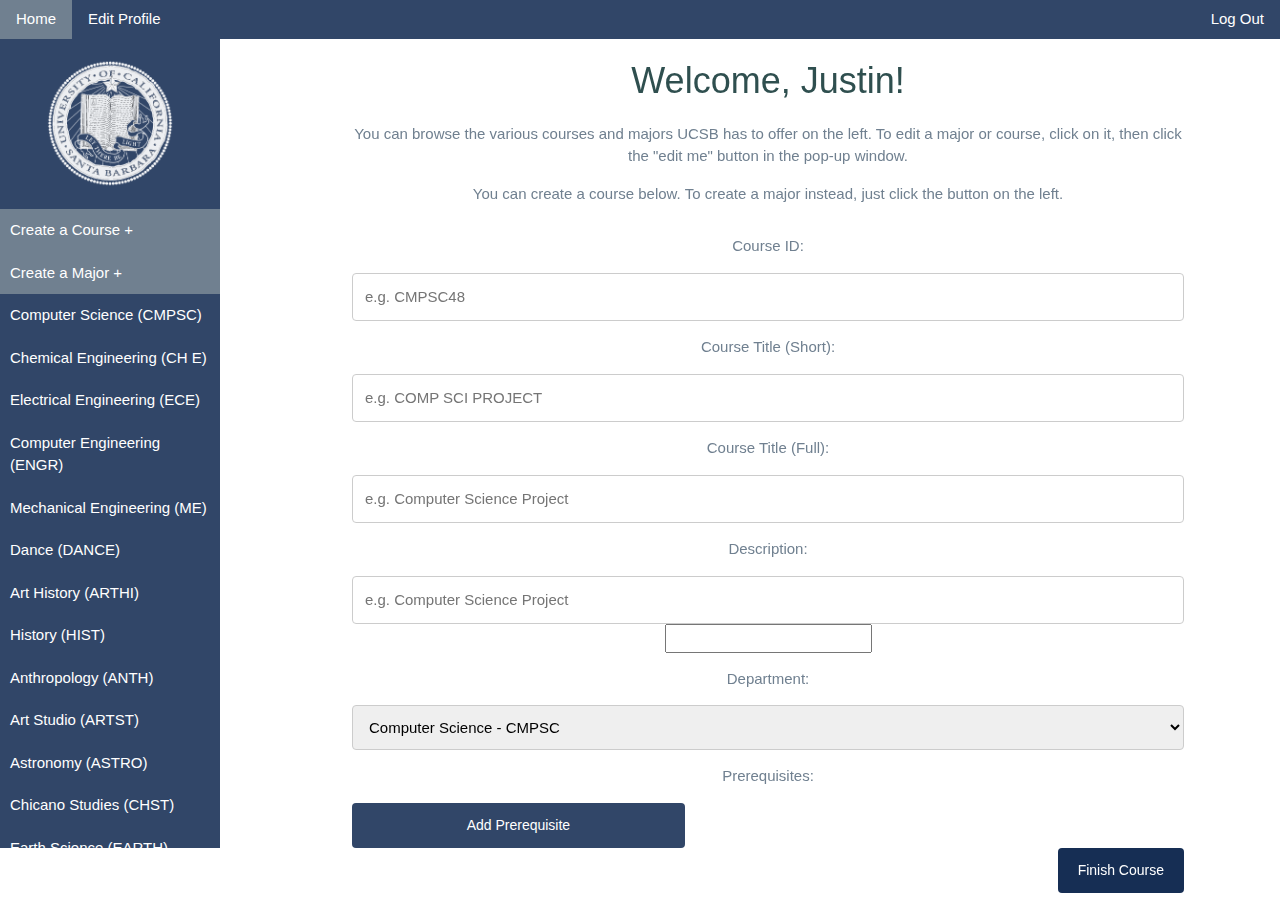
<file: src/main/webapp/Admin.html>
<!DOCTYPE html>
<html lang="en">
<head>
    <title>Mapache - Home</title>
    <meta name="viewport" content="width=device-width, initial-scale=1">
    <link rel="stylesheet" href="https://www.w3schools.com/w3css/4/w3.css">
    <link rel="stylesheet" href="fancy-font.css">
    <link rel="stylesheet" type="text/css" href="modal.css"/>
    <script src="//ajax.googleapis.com/ajax/libs/jquery/3.2.1/jquery.min.js"></script>
    <script type="text/javascript" src="Admin.js"></script>
    <style>
        select{
            display: inline;

        }

        .editme {
            background-color: #314668;
            font-size: 14px;
            color: white;
            padding: 12px 20px;
            border: none;
            border-radius: 4px;
            cursor: pointer;
            float: left;
        }

        .editme:hover {
            background-color: slategray;
            color: white;
        }

        .verify{
            color:white;
            background-color: #314668;
        }

        .verify:hover{
            background-color: slategray;
        }

        ul {
            list-style-type: none;
            margin: 0;
            padding: 0;
            overflow: hidden;
            background-color: #314668;
        }

        li {
            float: left;
        }

        li a {
            display: block;
            color: white;
            text-align: center;
            padding: 8px 16px;
            text-decoration: none;
        }

        li a:hover {
            background-color: slategray;
        }

        .w3-button{
            font-size: 12px;
            float: left;
            width: 100%
        }

        .accordion, .nullaccordion {
            background-color: #314668;
            color: white;
            cursor: pointer;
            padding: 10px;
            width: 100%;
            border: 6px white;
            text-align: left;
            outline: 6px white;
            font-size: 15px;
            transition: 0.4s;
            float: left;
        }

        .active, .accordion:hover, .nullaccordion:hover {
            background-color: slategray;
        }

        .panel {
            display: none;
            background-color: white;
            overflow: hidden;
            float: left;
        }

        .panel2 {
            width: 25%;
            height: 100%;
            float: left;
            padding-right: 100px;
            flex: 1;
        }

        .imgpanel{
            padding: 18px;
            background-color: #314668;
        }

        /* answers */
        .inf{
            color: black;
            margin: 2px;
        }

        /* headers */
        .inf2{
            margin: 2px;
        }

        img {
            height: 70%;
            width: 70%;
            text-align: left;
        }

        .panel3 {
            height: 71vh;
            flex: 1;
            overflow-y:scroll;
        }

        button {
            width: 40%;
            background-color: #dddddd;
            color: slategray;
            padding: 2px;
            border: none;
            cursor: pointer;
            transition: 0.4s;
        }
        button:hover, .bar2:hover{
            background-color: slategray;
            color: white;
        }

        h1{
            color: darkslategray;
        }

        p{
            color: slategray;
        }

        .bar2{
            background-color:white;
            color: slategray;
        }

        .grid{
            margin: auto;
            width: 70%;
            padding: 0px 16px;
            float: left;
        }

        .w3-row-padding{
            padding:18px 18px;
            /*background-color: gainsboro;*/
        }

    </style>
</head>
<body>

<ul>
    <li><a class="active" href="#home">Home</a></li>
    <li><a href="#editprofile">Edit Profile</a></li>
    <li style="float:right" onclick="LogOut()"><a href="#logout">Log Out</a></li>
</ul>

<div class="panel2" align="center">
    <div class="imgpanel">
        <img src="resources/logo.png">
    </div>
    <div id="courses" class="panel3" align="center">
        <button class="nullaccordion" style="background-color:slategray" onclick="displayCourseMenu()">Create a Course +</button>
        <button class="nullaccordion" style="background-color:slategray" onclick="displayMajorMenu()">Create a Major +</button>
        <button class="accordion">Computer Science (CMPSC)</button>
        <div class="panel">
            <button onclick="ViewCourse('CMPSC16')" class="w3-button w3-block w3-left-align">CMPSC16 - PROBLEM SOLVING I</button>
            <button onclick="ViewCourse('CMPSC24')" class="w3-button w3-block w3-left-align">CMPSC24 - PROBLEM SOLVING II</button>
            <button onclick="ViewCourse('CMPSC32')" class="w3-button w3-block w3-left-align">CMPSC32 - OBJ ORIENT DESIGN</button>
            <button onclick="ViewCourse('CMPSC40')" class="w3-button w3-block w3-left-align">CMPSC40 - FOUNDATION COMP SCI</button>
            <button onclick="ViewCourse('CMPSC48')" class="w3-button w3-block w3-left-align">CMPSC48 - COMP SCI PROJECT</button>
            <button onclick="ViewCourse('CMPSC56')" class="w3-button w3-block w3-left-align">CMPSC56 - ADV APP PROGRAM</button>
            <button onclick="ViewCourse('CMPSC64')" class="w3-button w3-block w3-left-align">CMPSC64 - COMP ORGANIZATION</button>
        </div>

        <button class="accordion">Chemical Engineering (CH E)</button>
        <div class="panel">
            <button class="w3-button w3-block w3-left-align">CMPSC16</button>
            <button class="w3-button w3-block w3-left-align">CMPSC24</button>
            <button class="w3-button w3-block w3-left-align">CMPSC32</button>
            <button class="w3-button w3-block w3-left-align">CMPSC40</button>
            <button class="w3-button w3-block w3-left-align">CMPSC48</button>
            <button class="w3-button w3-block w3-left-align">CMPSC56</button>
            <button class="w3-button w3-block w3-left-align">CMPSC64</button>
        </div>

        <button class="accordion">Electrical Engineering (ECE)</button>
        <div class="panel">
            <button class="w3-button w3-block w3-left-align">CMPSC16</button>
            <button class="w3-button w3-block w3-left-align">CMPSC24</button>
            <button class="w3-button w3-block w3-left-align">CMPSC32</button>
            <button class="w3-button w3-block w3-left-align">CMPSC40</button>
            <button class="w3-button w3-block w3-left-align">CMPSC48</button>
            <button class="w3-button w3-block w3-left-align">CMPSC56</button>
            <button class="w3-button w3-block w3-left-align">CMPSC64</button>
        </div>

        <button class="accordion">Computer Engineering (ENGR)</button>
        <div class="panel">
            <button class="w3-button w3-block w3-left-align">CMPSC16</button>
            <button class="w3-button w3-block w3-left-align">CMPSC24</button>
            <button class="w3-button w3-block w3-left-align">CMPSC32</button>
            <button class="w3-button w3-block w3-left-align">CMPSC40</button>
            <button class="w3-button w3-block w3-left-align">CMPSC48</button>
            <button class="w3-button w3-block w3-left-align">CMPSC56</button>
            <button class="w3-button w3-block w3-left-align">CMPSC64</button>
        </div>

        <button class="accordion">Mechanical Engineering (ME)</button>
        <div class="panel">
            <button class="w3-button w3-block w3-left-align">CMPSC16</button>
            <button class="w3-button w3-block w3-left-align">CMPSC24</button>
            <button class="w3-button w3-block w3-left-align">CMPSC32</button>
            <button class="w3-button w3-block w3-left-align">CMPSC40</button>
            <button class="w3-button w3-block w3-left-align">CMPSC48</button>
            <button class="w3-button w3-block w3-left-align">CMPSC56</button>
            <button class="w3-button w3-block w3-left-align">CMPSC64</button>
        </div>

        <button class="accordion">Dance (DANCE)</button>
        <div class="panel">
            <button class="w3-button w3-block w3-left-align">CMPSC16</button>
            <button class="w3-button w3-block w3-left-align">CMPSC24</button>
            <button class="w3-button w3-block w3-left-align">CMPSC32</button>
            <button class="w3-button w3-block w3-left-align">CMPSC40</button>
            <button class="w3-button w3-block w3-left-align">CMPSC48</button>
            <button class="w3-button w3-block w3-left-align">CMPSC56</button>
            <button class="w3-button w3-block w3-left-align">CMPSC64</button>
        </div>

        <button class="accordion">Art History (ARTHI)</button>
        <div class="panel">
            <button class="w3-button w3-block w3-left-align">CMPSC16</button>
            <button class="w3-button w3-block w3-left-align">CMPSC24</button>
            <button class="w3-button w3-block w3-left-align">CMPSC32</button>
            <button class="w3-button w3-block w3-left-align">CMPSC40</button>
            <button class="w3-button w3-block w3-left-align">CMPSC48</button>
            <button class="w3-button w3-block w3-left-align">CMPSC56</button>
            <button class="w3-button w3-block w3-left-align">CMPSC64</button>
        </div>

        <button class="accordion">History (HIST)</button>
        <div class="panel">
            <button class="w3-button w3-block w3-left-align">CMPSC16</button>
            <button class="w3-button w3-block w3-left-align">CMPSC24</button>
            <button class="w3-button w3-block w3-left-align">CMPSC32</button>
            <button class="w3-button w3-block w3-left-align">CMPSC40</button>
            <button class="w3-button w3-block w3-left-align">CMPSC48</button>
            <button class="w3-button w3-block w3-left-align">CMPSC56</button>
            <button class="w3-button w3-block w3-left-align">CMPSC64</button>
        </div>

        <button class="accordion">Anthropology (ANTH)</button>
        <div class="panel">
            <button class="w3-button w3-block w3-left-align">CMPSC16</button>
            <button class="w3-button w3-block w3-left-align">CMPSC24</button>
            <button class="w3-button w3-block w3-left-align">CMPSC32</button>
            <button class="w3-button w3-block w3-left-align">CMPSC40</button>
            <button class="w3-button w3-block w3-left-align">CMPSC48</button>
            <button class="w3-button w3-block w3-left-align">CMPSC56</button>
            <button class="w3-button w3-block w3-left-align">CMPSC64</button>
        </div>

        <button class="accordion">Art Studio (ARTST)</button>
        <div class="panel">
            <button class="w3-button w3-block w3-left-align">CMPSC16</button>
            <button class="w3-button w3-block w3-left-align">CMPSC24</button>
            <button class="w3-button w3-block w3-left-align">CMPSC32</button>
            <button class="w3-button w3-block w3-left-align">CMPSC40</button>
            <button class="w3-button w3-block w3-left-align">CMPSC48</button>
            <button class="w3-button w3-block w3-left-align">CMPSC56</button>
            <button class="w3-button w3-block w3-left-align">CMPSC64</button>
        </div>

        <button class="accordion">Astronomy (ASTRO)</button>
        <div class="panel">
            <button class="w3-button w3-block w3-left-align">CMPSC16</button>
            <button class="w3-button w3-block w3-left-align">CMPSC24</button>
            <button class="w3-button w3-block w3-left-align">CMPSC32</button>
            <button class="w3-button w3-block w3-left-align">CMPSC40</button>
            <button class="w3-button w3-block w3-left-align">CMPSC48</button>
            <button class="w3-button w3-block w3-left-align">CMPSC56</button>
            <button class="w3-button w3-block w3-left-align">CMPSC64</button>
        </div>

        <button class="accordion">Chicano Studies (CHST)</button>
        <div class="panel">
            <button class="w3-button w3-block w3-left-align">CMPSC16</button>
            <button class="w3-button w3-block w3-left-align">CMPSC24</button>
            <button class="w3-button w3-block w3-left-align">CMPSC32</button>
            <button class="w3-button w3-block w3-left-align">CMPSC40</button>
            <button class="w3-button w3-block w3-left-align">CMPSC48</button>
            <button class="w3-button w3-block w3-left-align">CMPSC56</button>
            <button class="w3-button w3-block w3-left-align">CMPSC64</button>
        </div>

        <button class="accordion">Earth Science (EARTH)</button>
        <div class="panel">
            <button class="w3-button w3-block w3-left-align">CMPSC16</button>
            <button class="w3-button w3-block w3-left-align">CMPSC24</button>
            <button class="w3-button w3-block w3-left-align">CMPSC32</button>
            <button class="w3-button w3-block w3-left-align">CMPSC40</button>
            <button class="w3-button w3-block w3-left-align">CMPSC48</button>
            <button class="w3-button w3-block w3-left-align">CMPSC56</button>
            <button class="w3-button w3-block w3-left-align">CMPSC64</button>
        </div>

        <button class="accordion">Economics (ECON)</button>
        <div class="panel">
            <button class="w3-button w3-block w3-left-align">CMPSC16</button>
            <button class="w3-button w3-block w3-left-align">CMPSC24</button>
            <button class="w3-button w3-block w3-left-align">CMPSC32</button>
            <button class="w3-button w3-block w3-left-align">CMPSC40</button>
            <button class="w3-button w3-block w3-left-align">CMPSC48</button>
            <button class="w3-button w3-block w3-left-align">CMPSC56</button>
            <button class="w3-button w3-block w3-left-align">CMPSC64</button>
        </div>

        <button class="accordion">Bird Studies (BRST)</button>
        <div class="panel">
            <button class="w3-button w3-block w3-left-align">CMPSC16</button>
            <button class="w3-button w3-block w3-left-align">CMPSC24</button>
            <button class="w3-button w3-block w3-left-align">CMPSC32</button>
            <button class="w3-button w3-block w3-left-align">CMPSC40</button>
            <button class="w3-button w3-block w3-left-align">CMPSC48</button>
            <button class="w3-button w3-block w3-left-align">CMPSC56</button>
            <button class="w3-button w3-block w3-left-align">CMPSC64</button>
        </div>

        <button class="accordion">Doggo Studies (DGST)</button>
        <div class="panel">
            <button class="w3-button w3-block w3-left-align">CMPSC16</button>
            <button class="w3-button w3-block w3-left-align">CMPSC24</button>
            <button class="w3-button w3-block w3-left-align">CMPSC32</button>
            <button class="w3-button w3-block w3-left-align">CMPSC40</button>
            <button class="w3-button w3-block w3-left-align">CMPSC48</button>
            <button class="w3-button w3-block w3-left-align">CMPSC56</button>
            <button class="w3-button w3-block w3-left-align">CMPSC64</button>
        </div>

        <button class="accordion">Pupper Studies (PPRST)</button>
        <div class="panel">
            <button class="w3-button w3-block w3-left-align">CMPSC16</button>
            <button class="w3-button w3-block w3-left-align">CMPSC24</button>
            <button class="w3-button w3-block w3-left-align">CMPSC32</button>
            <button class="w3-button w3-block w3-left-align">CMPSC40</button>
            <button class="w3-button w3-block w3-left-align">CMPSC48</button>
            <button class="w3-button w3-block w3-left-align">CMPSC56</button>
            <button class="w3-button w3-block w3-left-align">CMPSC64</button>
        </div>

    </div>
</div>

<div id="grid" class="grid" align="center">
    <div class="w3-container">
        <p></p>
        <h1 align="center">Welcome, Justin!</h1>
        <p align="center">You can browse the various courses and majors UCSB has to offer on the left.  To edit a major or course, click on it, then click the "edit me" button in the pop-up window.</p>
        <p align="center">You can create a course below.  To create a major instead, just click the button on the left.</p>
    </div>
    <p></p>

    <div id="coursemenu" class="modal-body">
        <p>Course ID:</p>
        <input type="text" id="courseid" name="courseid" placeholder="e.g. CMPSC48">
        <p>Course Title (Short):</p>
        <input type="text" id="coursetitle" name="coursetitle" placeholder="e.g. COMP SCI PROJECT">
        <p>Course Title (Full):</p>
        <input type="text" id="coursefulltitle" name="coursefulltitle" placeholder="e.g. Computer Science Project">
        <p>Description:</p>
        <input type="text" id="description" name="description" placeholder="e.g. Computer Science Project">
        <label for="units"></label>
        <input type="number" id="units">
        <p>Department:</p>
        <label for="dept"></label>
        <select id="dept" name="dept">
            <option>Computer Science - CMPSC</option>
            <option>Electrical Engineering - ECE</option>
            <option>Chemical Engineering - CH E</option>
        </select>
        <p>Prerequisites:</p>
        <div id="prereqsList"></div>
        <button class="editme" onclick="addPrereqField()">Add Prerequisite</button>

        <br>
        <br>
        <input type="submit" value="Finish Course" onclick="CreateCourse()">
        <p></p>
        <p></p>
    </div>

    <div id="majormenu" class="modal-body" style="display:none;">
        <p style="color:black;">Major:</p>
        <input type="text" id="major" name="major" placeholder="e.g. Computer Science">
        <p style="color:black;">College:</p>
        <input type="text" id="college" name="college" placeholder="e.g. College of Engineering">
        <p style="color:black;">Requirements:</p>
        <div id="Requirements"></div>
        <div id="reqMaker">
            <label for="reqSelect"></label>
            <select id="reqSelect" name="reqSelect">
                <option value="1">AND List</option>
                <option value="2">OR List</option>
                <option value="3">Minimum Number of Courses from List</option>
                <option value="4">Minimum Number of Units from Course List</option>
            </select>
            <p></p>
            <button class="editme" onclick="addReqField()">Add Requirement</button>
        </div>
        <br>
        <br>
        <input type="submit" value="Finish Major" onclick="CreateMajor()">
        <p></p>
        <p></p>
    </div>
</div>



<!-- The Modal -->
<div id="courseViewer" class="modal">

    <!-- Modal content -->
    <div class="modal-content">
        <div class="modal-header">
            <span class="close">&times;</span>
            <h3>CMPSC 48 - COMP SCI PROJECT</h3>
        </div>
        <div class="modal-body">
            <br>
            <p class="inf2">Course ID:</p>
            <p style="font-weight:normal" id="cid" class="inf">CMPSC48</p>
            <br>
            <p class="inf2">Course Title (Short):</p>
            <p style="font-weight:normal" id="ctitle" class="inf">COMP SCI PROJECT</p>
            <br>
            <p class="inf2">Course Title (Full):</p>
            <p style="font-weight:normal" id = "coursetitlefull" class="inf">Computer Science Project</p>
            <br>
            <p class="inf2">Department:</p>
            <p id = "department" class="inf">Computer Science</p>
            <br>
            <p class="inf2">Description:</p>
            <p id = "coursedescription" class="inf">This is a fun course!  It's a project class where you create fun projects and have fun.</p>
            <br>
            <p class="inf2">Prerequisites:</p>
            <div id="prerequisites">
                <p class="inf">CMPSC32</p>
                <p class="inf">CMPSC56</p>
            </div>
            <br>
            <button class="editme">Edit Me!</button>
            <br>
            <br>
        </div>
    </div>

</div>

<script>
    var acc = document.getElementsByClassName("accordion");
    var i;

    for (i = 0; i < acc.length; i++) {
        acc[i].addEventListener("click", function() {
            this.classList.toggle("active");
            var panel = this.nextElementSibling;
            if (panel.style.display === "block") {
                panel.style.display = "none";
            } else {
                panel.style.display = "block";
            }
        });
    }
</script>

<script>
    function displayCourseMenu(){
        var c = document.getElementById("coursemenu");
        var m = document.getElementById("majormenu");
        c.style.display = "inline";
        m.style.display = "none";
    }

    function displayMajorMenu(){
        var c = document.getElementById("coursemenu");
        var m = document.getElementById("majormenu");
        m.style.display = "inline";
        c.style.display = "none";
    }
</script>

<script>

    // Get the modal
    var modal3 = document.getElementById('courseViewer');

    // Get the <span> element that closes the modal
    var span3 = document.getElementsByClassName("close")[0];

    // When the user clicks the button, open the modal
    function ViewCourse(courseid) {
        document.getElementById("cid").innerHTML = courseid;
        modal3.style.display = "block";
        //TODO: Using text passed to ViewCourse, find that course in database and send its info to the modal
    }

    // When the user clicks on <span> (x), close the modal
    span3.onclick = function() {
        modal3.style.display = "none";
    }

    // When the user clicks anywhere outside of the modal, close it
    window.onclick = function(event) {
        if (event.target == modal3) {
            modal3.style.display = "none";
        }
    }

</script>

</body>
</html>
</file>
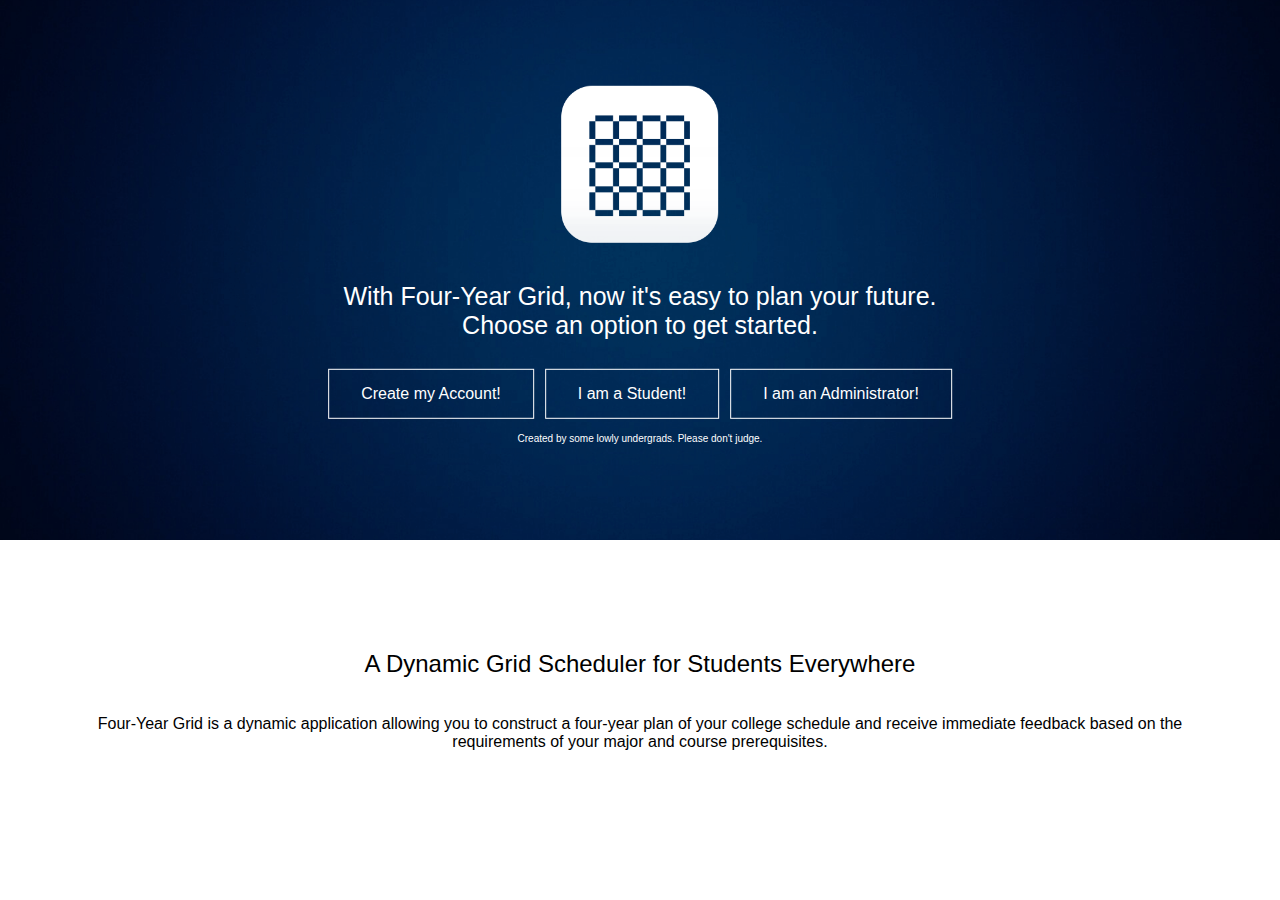
<file: src/main/webapp/Login.html>
<!DOCTYPE html>
<html>
<head>
    <meta name="viewport" content="width=device-width, initial-scale=1">
    <title>Mapache - Login</title>
    <link rel="stylesheet" type="text/css" href="modal.css"/>
    <link rel="stylesheet" type="text/css" href="fancy-font.css"/>
    <script type="text/javascript" src="Login.js"></script>
    <script src="//ajax.googleapis.com/ajax/libs/jquery/3.2.1/jquery.min.js"></script>
    <style>
        body, html {
            height: 100%;
            margin: 0;
        }

        .button {
            border: 1px solid #ffffff;
            color: white;
            padding: 15px 32px;
            text-align: center;
            text-decoration: none;
            display: inline-block;
            font-size: 16px;
            margin: 4px 2px;
            cursor: pointer;
            float: top;
            background-color: rgba(0, 0, 0, 0);
            #background-color: #162e54;
        }

        .paragraph{
            text-align: center;
            padding: 1px 90px;
        }

        img{
            width: 25%;
        }

        h2{
            font-weight: normal;
        }

        h3{
            font-size: 10px;
            color: white;
            font-weight: normal;
        }

        .button:hover{
            background-color: #314668;
        }

        .hero-image {
            background-image: url("resources/gradient2.png");
            height: 60%;
            background-position: center;
            background-repeat: no-repeat;
            background-size: cover;
            position: relative;
        }

        .hero-text {
            font-size: 25px;
            text-align: center;
            position: absolute;
            top: 50%;
            left: 50%;
            transform: translate(-50%, -50%);
            color: white;
        }

        .hero-text button {
            border: none;
            outline: 0;
            display: inline-block;
            padding: 10px 25px;
            color: black;
            background-color: #ddd;
            text-align: center;
            cursor: pointer;
        }

        .hero-text button:hover {
            background-color: #555;
            color: white;
        }
    </style>
</head>
<body>

<div class="hero-image">
    <div class="hero-text">
        <img src="resources/grid-icon-white.png">
        <h1 style="font-size:50px"></h1>
        <p>With Four-Year Grid, now it's easy to plan your future.<br>Choose an option to get started.</p>
        <input type="button" id="create" class="button" value="Create my Account!" align="center">
        <input type="button" id="student" class="button" value="I am a Student!" align="center">
        <input type="button" id="admin" class="button" value="I am an Administrator!" align="left">
        <h3>Created by some lowly undergrads.  Please don't judge.</h3>
    </div>
</div>
<br>
<br>
<br>
<br>
<br>
<h2 align="center">A Dynamic Grid Scheduler for Students Everywhere</h2>
<div class="paragraph">
    <p align="center">Four-Year Grid is a dynamic application allowing you to construct a four-year plan of your college schedule and receive immediate feedback based on the requirements of your major and course prerequisites.</p>

</div>

<!-- The Modal -->
<div id="studentLogin" class="modal">

    <!-- Modal content -->
    <div class="modal-content">
        <div class="modal-header">
            <span class="close">&times;</span>
            <h2>Student Login</h2>
        </div>
        <div class="modal-body">
            <p>Email:</p>
            <input type="text" id="email" name="emailaddress" placeholder="e.g. barrybbenson@gmail.com">
            <p>Password:</p>
            <input type="password" id="password" name="pass" placeholder="***************">
            <br>
            <br>
            <input type="submit" value="Login" onclick="studentLogin()">
        </div>
    </div>

</div>
<!-- The Modal -->
<div id="adminLogin" class="modal">

    <!-- Modal content -->
    <div class="modal-content">
        <div class="modal-header">
            <span class="close">&times;</span>
            <h2>Administrator Login</h2>
        </div>
        <div class="modal-body">
            <p>Email:</p>
            <input type="text" id="adminEmail" name="emailaddress" placeholder="e.g. barrybbenson@gmail.com">
            <p>Password:</p>
            <input type="password" id="adminPassword" name="pass" placeholder="***************">
            <br>
            <br>
            <input type="submit" value="Login" onclick="adminLogin()">
        </div>
    </div>

</div>

<!-- The Modal -->
<div id="studentCreator" class="modal">

    <!-- Modal content -->
    <div class="modal-content">
        <div class="modal-header">
            <span class="close">&times;</span>
            <h2>Create an Account</h2>
        </div>
        <div class="modal-body">
            <p>Email:</p>
            <input type="text" id="studentEmail" name="emailaddress" placeholder="e.g. barrybbenson@gmail.com">
            <p>Password:</p>
            <input type="password" id="studentPassword" name="pass" placeholder="***************">
            <p>Major:</p>
            <label for="reqSelect"></label>
            <select id="reqSelect" name="reqSelect">
                <option value="1">Computer Science (CMPSC)</option>
                <option value="2">Computer Engineering (ENGR)</option>
                <option value="3">Electrical Engineering (ECE)</option>
                <option value="4">Mechanical Engineering (ME)</option>
            </select>
            <br>
            <br>
            <input type="submit" value="Login" onclick="createProfile()">
        </div>
    </div>

</div>

<script>
    // Get the modal
    var modal1 = document.getElementById('studentLogin');
    var modal2 = document.getElementById('adminLogin');
    var modal3 = document.getElementById('studentCreator');
    // Get the button that opens the modal
    var btn1 = document.getElementById("student");
    var btn2 = document.getElementById("admin");
    var btn3 = document.getElementById("create");

    // Get the <span> element that closes the modal
    var span = document.getElementsByClassName("close")[0];
    var span2 = document.getElementsByClassName("close")[1];
    var span3 = document.getElementsByClassName("close")[2];

    // When the user clicks the button, open the modal
    btn1.onclick = function() {
        modal1.style.display = "block";
    }
    btn2.onclick = function() {
        modal2.style.display = "block";
    }
    btn3.onclick = function() {
        modal3.style.display = "block";
    }

    // When the user clicks on <span> (x), close the modal
    span.onclick = function() {
        modal1.style.display = "none";
        modal2.style.display = "none";
        modal3.style.display = "none";
    }
    span2.onclick = function() {
        modal2.style.display = "none";
        modal1.style.display = "none";
        modal3.style.display = "none";
    }
    span3.onclick = function() {
        modal2.style.display = "none";
        modal1.style.display = "none";
        modal3.style.display = "none";
    }

    // When the user clicks anywhere outside of the modal, close it
    window.onclick = function(event) {
        if (event.target == modal1) {
            modal1.style.display = "none";
        }
        if (event.target == modal2) {
            modal2.style.display = "none";
        }
        if (event.target == modal3) {
            modal3.style.display = "none";
        }
    }
</script>
</body>
</html>
</file>
<file: src/main/webapp/fancy-font.css>
* {
    font-family: Avantgarde, TeX Gyre Adventor, URW Gothic L, sans-serif;
    box-sizing: border-box;
    font-weight: lighter;
}
</file>
<file: src/main/webapp/modal.css>
/* The Modal (background) */
.modal {
    display: none; /* Hidden by default */
    position: fixed; /* Stay in place */
    z-index: 1; /* Sit on top */
    padding-top: 100px; /* Location of the box */
    padding-bottom: 100px;
    left: 0;
    top: 0;
    width: 100%; /* Full width */
    height: 100%; /* Full height */
    overflow: auto; /* Enable scroll if needed */
    background-color: rgb(0,0,0); /* Fallback color */
    background-color: rgba(0,0,0,0.4); /* Black w/ opacity */
}

/* Modal Content */
.modal-content {
    position: relative;
    background-color: #fefefe;
    margin: auto;
    padding-bottom: 18px;
    border: 1px solid #888;
    width: 40%;
    height: auto;
    overflow-y: auto;
    box-shadow: 0 4px 8px 0 rgba(0,0,0,0.2),0 6px 20px 0 rgba(0,0,0,0.19);
    -webkit-animation-name: animatetop;
    -webkit-animation-duration: 0.4s;
    animation-name: animatetop;
    animation-duration: 0.4s
}

/* Add Animation */
@-webkit-keyframes animatetop {
    from {top:-300px; opacity:0}
    to {top:0; opacity:1}
}

@keyframes animatetop {
    from {top:-300px; opacity:0}
    to {top:0; opacity:1}
}

/* The Close Button */
.close {
    color: white;
    float: right;
    font-size: 28px;
    font-weight: bold;
}

.close:hover,
.close:focus {
    color: #000;
    text-decoration: none;
    cursor: pointer;
}

.modal-header {
    padding: 2px 16px;
    background-color: #162e54;
    color: white;
}

.modal-body {
    padding: 0px 16px;
}

input[type=text], [type=password], select, textarea {
    width: 100%;
    padding: 12px;
    border: 1px solid #ccc;
    border-radius: 4px;
    resize: vertical;
}

input[type=submit] {
    background-color: #162e54;
    font-size: 14px;
    color: white;
    padding: 12px 20px;
    border: none;
    border-radius: 4px;
    cursor: pointer;
    float: right;
}

input[type=submit]:hover {
    background-color: #314668;
    color: white;
}
</file>
